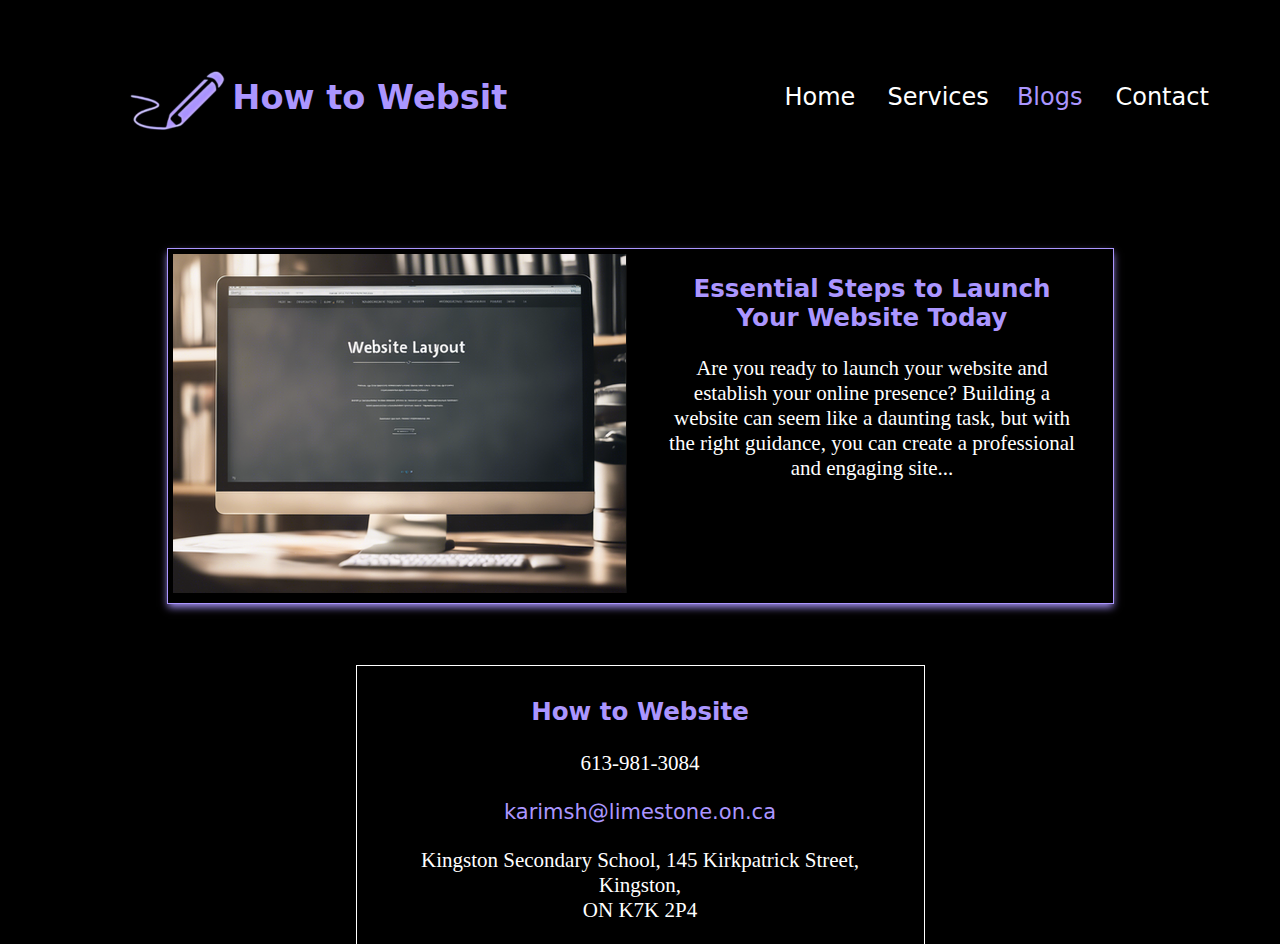
<file: blogs.html>
<!DOCTYPE html>
<html>

<head>
  <meta charset="utf-8">
  <meta name="viewport" content="width=device-width, initial-scale=1">
  <title>How to Website</title>
  <link href="blogs.css" rel="stylesheet" type="text/css" />
</head>

<body>

  <div class="topnav" id="rightnav">
    <a class="title" href="index.html"> <img id="logo" src="PencilForLogo.png"> How to Website </a> 
      <a id="firstnav" class="pages" href="index.html"> Home </a>
      <a class="pages" href="services.html"> Services       </a>
      <a class="pages" href="blogs.html" style="color: #AB96FF;"> Blogs </a>
      <a class="pages" href="contact.html"> Contact         </a>
  </div>

  <a href="blog1.html">
    <div class="container">
        <div class="thumbnail">
            <img src="Thumbnail.PNG">
        </div>
        <div class="blog-post">
            <h3>Essential Steps to Launch Your Website Today</h2>
            <p>Are you ready to launch your website and establish your online presence? Building a website can seem like a daunting task, but with the right guidance, you can create a professional and engaging site...</p>
        </div>
    </div>
  </a>

    <footer>
          <h3 style="color: #AB96FF;">How to Website</h3>
          <p>613-981-3084</p>
        <br>
          <a href="mailto:karimsh@limestone.on.ca" class="school_address" style="color: #AB96FF;">karimsh@limestone.on.ca</a>
        <br>
        <br>
          <p class="school_address">
            Kingston Secondary School, 145 Kirkpatrick Street, Kingston, <br> ON K7K 2P4
          </p>
      </footer>
</body>

</html>
</file>
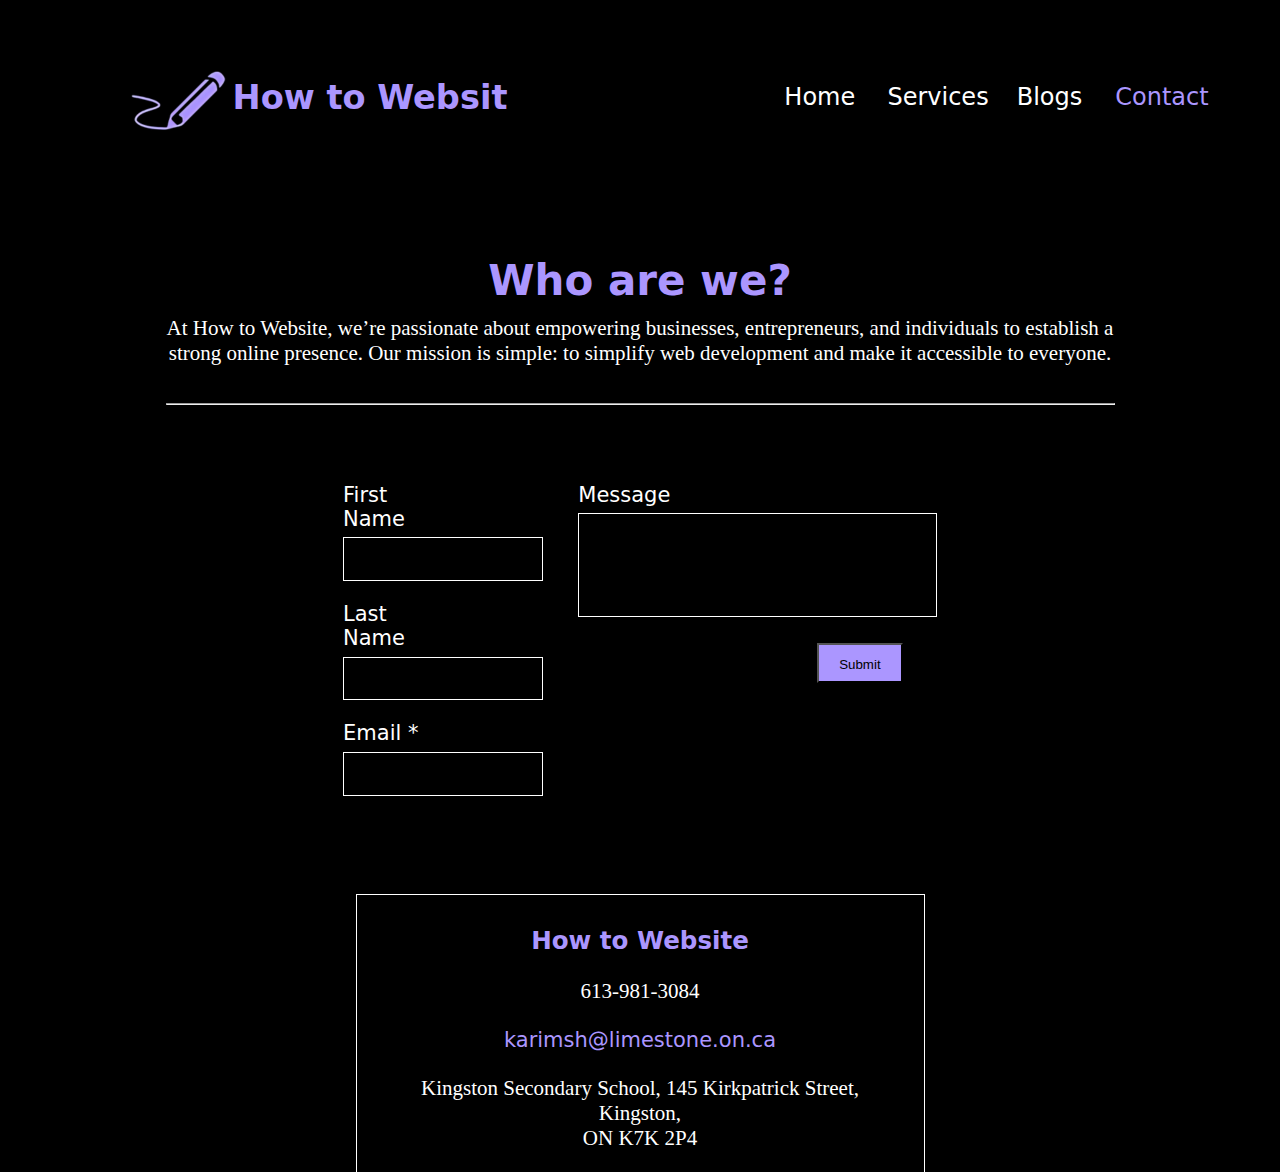
<file: contact.html>
<!DOCTYPE html>
<html>

<head>
  <meta charset="utf-8">
  <meta name="viewport" content="width=device-width, initial-scale=1">
  <title>How to Website</title>
  <link href="contact.css" rel="stylesheet" type="text/css" />
</head>

<body>

  <div class="topnav" id="rightnav">
    <a class="title" href="index.html"> <img id="logo" src="PencilForLogo.png"> How to Website </a>  
      <a id="firstnav" class="pages" href="index.html"> Home </a>
      <a class="pages" href="services.html"> Services       </a>
      <a class="pages" href="blogs.html"> Blogs </a>
      <a class="pages" href="contact.html" style="color: #AB96FF;"> Contact         </a>
  </div>

  <div class="about">
    <h1> Who are we? </h1>
    <p> At How to Website, we’re passionate about empowering businesses, entrepreneurs, and individuals to establish a strong online presence. Our mission is simple: to simplify web development and make it accessible to everyone. </p>
  </div>

  <hr>

  <div id="form">
      <form id="contact" action="#"
       method="POST">

        <div id="form-main-side">
          <section class="fname">
            <label for="firstName" id="firstName"> First Name              </label>
            <input type="text" name="firstName" id="firstName">
          </section>
  
          <section class="lname">
            <label for="lastName" id="lastName"> Last Name                 </label>
            <input type="text" name="lastName" id="lastName">
          </section>
  
          <section class="emailClass">
            <label for="email" id="email"> Email * </label>
            <input type="email" name="email" id="email" required>
          </section>

        </div>

      <div id="form-question-side">

        <section class="question">
          <label for="question"> Message </label>
          <textarea name="question" id="question" rows="5" cols="45"> </textarea>
        </section>

        <br>
        
        <section class="submit">
          <button> <a href="index.html"> Submit </a> </button>
        </section>

        </div>
        </form>
    </div>

  </div>

  <footer>
      <h3 style="color: #AB96FF;">How to Website</h3>
      <p>613-981-3084</p>
    <br>
      <a href="mailto:karimsh@limestone.on.ca" class="school_address" style="color: #AB96FF;">karimsh@limestone.on.ca</a>
    <br>
    <br>
      <p class="school_address">
        Kingston Secondary School, 145 Kirkpatrick Street, Kingston, <br> ON K7K 2P4
      </p>
  </footer>
</body>

</html>
</file>
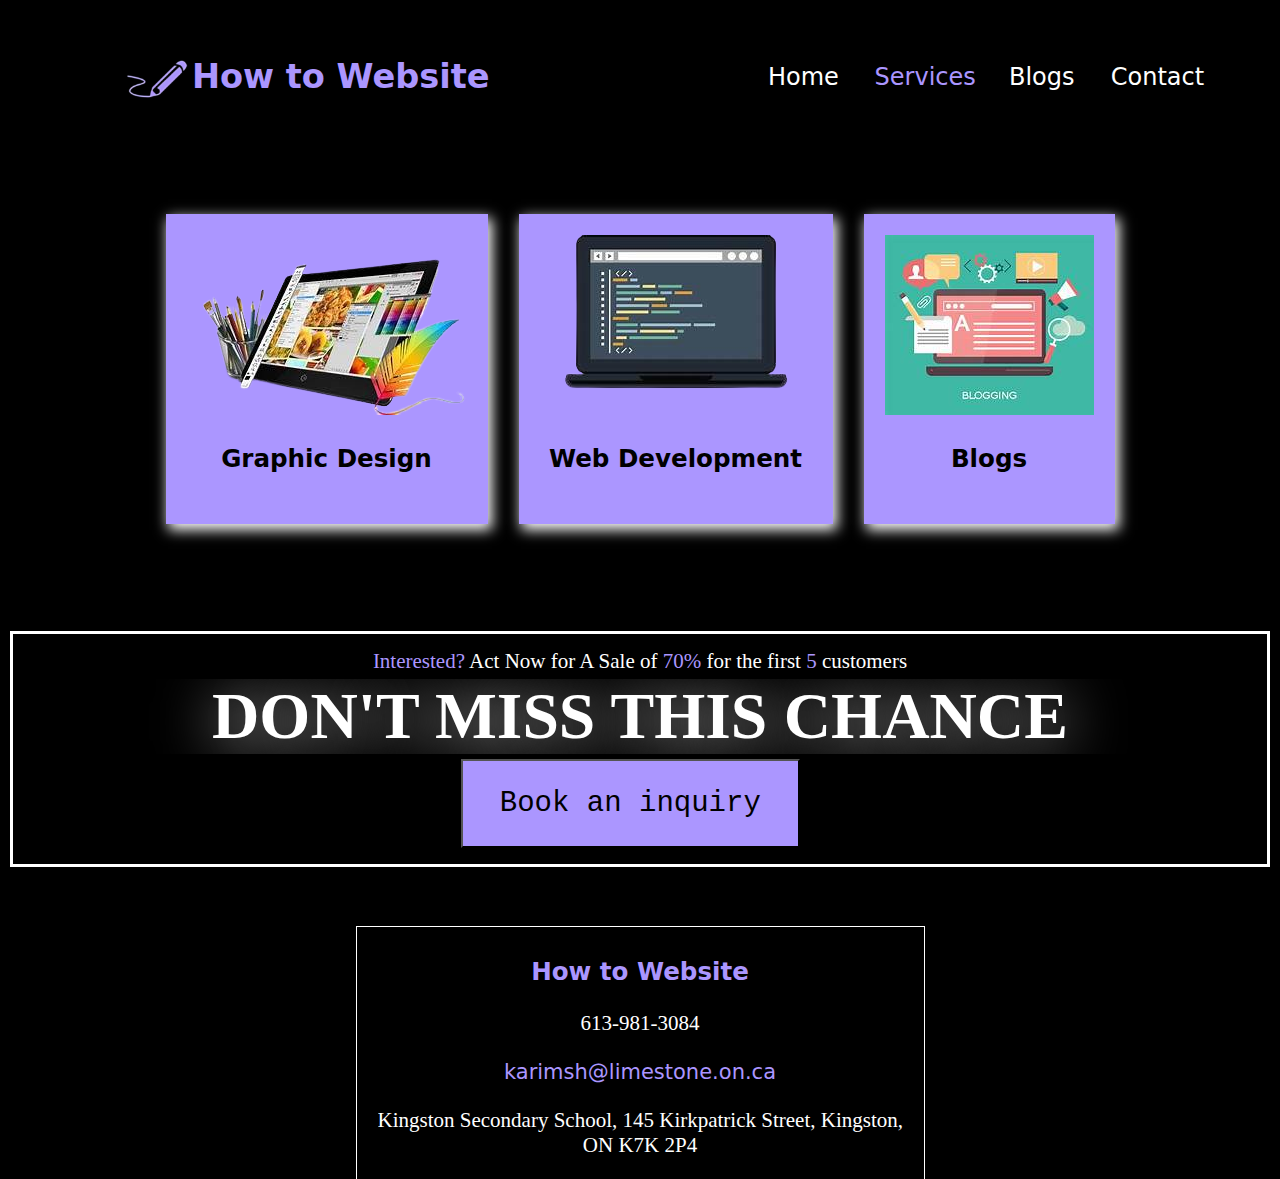
<file: services.html>
<!DOCTYPE html>
<html>

<head>
  <meta charset="utf-8">
  <meta name="viewport" content="width=device-width, initial-scale=1">
  <title>How to Website</title>
  <link href="services.css" rel="stylesheet" type="text/css" />
</head>

<body>

  <div class="topnav" id="rightnav">
      <a class="title" href="index.html"> <img id="logo" src="PencilForLogo.png"> How to Website </a> 
      <a id="firstnav" class="pages" href="index.html"> Home </a>
      <a class="pages" href="services.html" style="color: #AB96FF;"> Services       </a>
      <a class="pages" href="blogs.html"> Blogs </a>
      <a class="pages" href="contact.html"> Contact         </a>
  </div>

    <div class="container">
        <div class="card"> 
            <img src="blogs.jpg">
            <div class="content">
                <h3> Blogs </h3>
            </div>
        </div>
        <div class="card"> 
            <img src="programming.png">
            <div class="content">
                <h3> Web Development </h3>
            </div>
        </div>
        <div class="card"> 
            <img src="graphic_design.png">
            <div class="content">
                <h3> Graphic Design </h3>
            </div>
        </div>
    </div>

    <div class="hooksection" style="outline: 3px solid white;">
        <p> <span class="highlight"> Interested? </span> Act Now for A Sale of <span class="highlight"> 70% </span> for the first <span class="highlight"> 5 </span> customers </p>
        <h1 id="hook" style="text-shadow: 3px 5px 61px white;"> DON'T MISS THIS CHANCE </h1>
        <a href="contact.html"> <button class="Services"> Book an inquiry </button> </a>
    </div>

    <footer>
          <h3 style="color: #AB96FF;">How to Website</h3>
          <p>613-981-3084</p>
        <br>
          <a href="mailto:karimsh@limestone.on.ca" class="school_address" style="color: #AB96FF;">karimsh@limestone.on.ca</a>
        <br>
        <br>
          <p class="school_address">
            Kingston Secondary School, 145 Kirkpatrick Street, Kingston, <br> ON K7K 2P4
          </p>
      </footer>
</body>

</html>
</file>
<file: blogs.css>
:root {
  --secondarycolour: #AB96FF;
}

html {
  height: 100%;
  width: 100%;
}

body {
  background-color: black;
  font-size: 21px;
  font-family: "new_font_amagro", system-ui, -apple-system, BlinkMacSystemFont, 'Segoe UI', Roboto, Oxygen, Ubuntu, Cantarell, 'Open Sans', 'Helvetica Neue', sans-serif;
  animation: fadeIn 1s;
}

@font-face {
  font-family: 'new_font_amagro';
  src: url('/amagro/Amagro.ttf') format('ttf');
}

@keyframes fadeIn {
  0% {
    opacity: 0;
  }

  100% {
    opacity: 100;
  }
}

p,
h1 {
  font-family: serif;
  color: white;
  overflow: hidden; /* Ensures the content is not revealed until the animation */
  margin: 0 auto; /* Gives that scrolling effect as the typing happens */ /* Adjust as needed */
}

div {
  margin: 5px;
}

.container {
  display: flex;
  flex-direction: row;
  outline: 1px solid var(--secondarycolour);
  max-width: 45em;
  margin: 0 auto;
  box-shadow: 0 4px 8px 0 var(--secondarycolour);
  transition: 0.5s;
}

.container:hover {
  scale: 1.03;
  box-shadow: 0 0.3em 0.5em 0.1em var(--secondarycolour);
}

.blog-post {
  margin: 0 auto;
  height: 85%;
  width: 45%;
  text-align: center;
}

#header, #content {
  padding: 50px;
}

h1 {
  text-align: center;
  font-size: 4.1rem;
  color: var(--secondarycolour);
}

h3 {
  color: var(--secondarycolour);
}

.center {
  display: block;
  margin: 0 auto;
  width: 50%;
}

li {
  color:white;
}

a {
  text-decoration: none;
  color: inherit;
}

hr {
  margin: auto 159px;
}

.topnav {
  background-color: inherit;
  padding-right: 50px;
  display: flex;
  justify-content: center;
  align-items: center;
  margin-bottom: 3em;
}

.title {
  overflow: hidden;
  float: left;
  display: flex;
  text-align: center;
  padding: 1em 1em 1em 9%;
  text-decoration: none;
  font-size: 2.1rem;
  color: #AB96FF;
  font-weight: bold;
  align-items: center;
  white-space: nowrap;
}

#firstnav {
  padding-left: 23%;
}

.pages {
  float: left;
  display: block;
  overflow: hidden;
  text-align: center;
  padding: 1.7em 21px;
  text-decoration: none;
  font-size: 1.5rem;
  color: white;
  background-attachment: scroll;
}

.pages:hover {
  color: #AB96FF;
}

footer {
  margin: auto;
  margin-top: 3em;
  padding: 0.3em 1em 1em 1em;
  color: white;
  text-align: center;
  outline: 1px solid white;
  width: 25em;
}

.school_address {
  color: white;
}

p a {
  display: block; 
}
</file>
<file: contact.css>
html {
  height: 100%;
  width: 100%;
}

body {
  background-color: black;
  font-size: 21px;
  font-family: "new_font_amagro", system-ui, -apple-system, BlinkMacSystemFont, 'Segoe UI', Roboto, Oxygen, Ubuntu, Cantarell, 'Open Sans', 'Helvetica Neue', sans-serif;
  animation: fadeIn 1s;
  height: inherit;
}

@font-face {
  font-family: 'new_font_amagro';
  src: url('/amagro/Amagro.ttf') format('ttf');
}

@keyframes fadeIn {
  0% {
    opacity: 0;
  }

  100% {
    opacity: 100;
  }
}

.about {
  padding: 1em;
}

.about h1 {
  color: #AB96FF;
  text-align: center;
  margin-bottom: 0;
}

.about p {
  word-wrap: break-word;
  margin: 0.5em 5em;
  text-align: center;
}

p {
  font-family: serif;
  color: white;
  overflow: hidden; /* Ensures the content is not revealed until the animation */
  margin: 0 auto; /* Gives that scrolling effect as the typing happens */ /* Adjust as needed */
}

div {
  margin: 0.25em;
}

a {
  text-decoration: none;
  color: inherit;
}

hr {
  margin: auto 7.5em;
}

.topnav {
  background-color: inherit;
  padding-right: 50px;
  display: flex;
  justify-content: center;
  align-items: center;
  margin-bottom: 1em;
}

.title {
  overflow: hidden;
  float: left;
  display: flex;
  text-align: center;
  padding: 1em 1em 1em 9%;
  text-decoration: none;
  font-size: 2.1rem;
  color: #AB96FF;
  font-weight: bold;
  align-items: center;
  white-space: nowrap;
}


#firstnav {
  padding-left: 23%;
}

.pages {
  float: left;
  display: block;
  overflow: hidden;
  text-align: center;
  padding: 1.7em 21px;
  text-decoration: none;
  font-size: 1.5rem;
  color: white;
  background-attachment: scroll;
}

.pages:hover {
  color: #AB96FF;
}


#form {
  padding-top: 3em;
  display: flex;
  flex-direction: row;
  margin: auto;
  color: white;
  justify-content: center;
  align-items: center;
  width: fit-content;
}

#contact {
  display: inherit;
  flex-direction: inherit;
  margin: inherit;
  max-width: inherit; /* Adjust as needed */
  height: inherit;
}

#form-main-side {
  flex: 1;
  padding: 10px;
  width: 5em;
  margin-right: 5em;
}

#form-question-side {
  flex: 1;
  padding: 10px;
  height: inherit;
}

section {
  display: block;
  margin-bottom: 1em;
}

label {
  color: white;
  font-size: 1em;
}

.question {
  height: 5em;
}

input, textarea, input:-webkit-autofill {
  display: inherit;
  box-sizing: inherit;
  background-color: black;
  border: 0.1em solid white;
  margin-top: 0.5em;
  animation: 0.3s ease-in-out infinite alternate;
  padding: 1em;
  resize: none;
  font-family: "new_font_amagro", system-ui, -apple-system, BlinkMacSystemFont, 'Segoe UI', Roboto, Oxygen, Ubuntu, Cantarell, 'Open Sans', 'Helvetica Neue', sans-serif;
  -webkit-box-shadow: 0 0 0 50px black inset;
  -webkit-text-fill-color: white;
}

input:hover, textarea:hover {
  border: 0.1em solid red;
}

input[type="text"] {
  color: white;
}

input:focus, input[type="email"]:focus, textarea:focus,
input:-webkit-autofill:focus {
  background-color: black;
  color: white;
  border: 0.1em solid red;
  font-family: "new_font_amagro", system-ui, -apple-system, BlinkMacSystemFont, 'Segoe UI', Roboto, Oxygen, Ubuntu, Cantarell, 'Open Sans', 'Helvetica Neue', sans-serif;
}

.submit {
  width: 3em;
  text-align: center;
  color: black;
  height: 1.5em;
  margin-top: 0.3em;
  margin-left: 8.21em;
  font-size: 29px;
  text-decoration: none;
  display: inline-block;
}

.submit:hover {
  transition: 0.3s ease-in-out;
  transform: translateY(-5px);
}

button {
  display: inline-block;
  padding: 0 20px; /* Adjust padding as needed */
  line-height: 3em; /* Same as button height */
  text-align: center; /* Horizontally center the text */
  background-color: #AB96FF;
  height: 3em;
}

footer {
  margin: auto;
  margin-top: 3em;
  padding: 0.3em 1em 1em 1em;
  margin-bottom: 3em;
  color: white;
  text-align: center;
  outline: 1px solid white;
  width: 25em;
}

.school_address {
  color: white;
}

p a {
  display: block; 
}

@media (max-width: 777px) {

  .title {
    font-size: 1rem;
  }

  #firstnav {
    padding: 0.3rem;
  }
  .pages {
    margin-top: 1em;
    font-size: 0.5em;
    padding: 0.3rem;
  }
}
</file>
<file: services.css>
html {
  height: 100%;
  width: 100%;
}

body {
  background-color: black;
  font-size: 21px;
  font-family: "new_font_amagro", system-ui, -apple-system, BlinkMacSystemFont, 'Segoe UI', Roboto, Oxygen, Ubuntu, Cantarell, 'Open Sans', 'Helvetica Neue', sans-serif;
  animation: fadeIn 1s;
}

@font-face {
  font-family: 'new_font_amagro';
  src: url('/amagro/Amagro.ttf') format('ttf');
}

@keyframes fadeIn {
  0% {
    opacity: 0;
  }

  100% {
    opacity: 100;
  }
}

p,
h1 {
  font-family: serif;
  color: white;
  overflow: hidden; /* Ensures the content is not revealed until the animation */
  white-space: nowrap; /* Keeps the content on a single line */
  margin: 0 auto; /* Gives that scrolling effect as the typing happens */ /* Adjust as needed */
}

div {
  margin: 5px;
}

#logo {
  height: 2.1em;

}

h1 {
  text-align: center;
  margin: inherit;
  padding-top: inherit;
  font-size: 4.1rem;
}

a {
  text-decoration: none;
  color: inherit;
}

hr {
  margin: auto 159px;
}

.topnav {
  background-color: inherit;
  padding-right: 50px;
  display: flex;
  justify-content: center;
  align-items: center;
  margin-bottom: 3em;
}

.title {
  overflow: hidden;
  float: left;
  display: flex;
  text-align: center;
  padding: 1em 1em 1em 9%;
  text-decoration: none;
  font-size: 2.1rem;
  color: #AB96FF;
  font-weight: bold;
  align-items: center;
  white-space: nowrap;
}

#firstnav {
  padding-left: 23%;
}

.pages {
  float: left;
  display: block;
  overflow: hidden;
  text-align: center;
  padding: 1.7em 21px;
  text-decoration: none;
  font-size: 1.5rem;
  color: white;
  background-attachment: scroll;
}

.pages:hover {
  color: #AB96FF;
}

.container {
  display: flex;
  flex-direction: row-reverse;
  align-items: center;
  justify-content: center;
  gap: 1em;
  margin-bottom: 5em;
}

.card {
  display: flex;
  flex-direction: column;
  padding: 1em;
  background-color: #AB96FF;
  box-shadow: 3px 5px 13px 1px white;
}

.card:hover {
  transition: 0.3s ease-in-out;
  transform: translateY(-5px);
}

.content {
  text-align: center;
}

.card img {
  width: 100%;
  height: auto;
  object-fit: cover;
}

.highlight {
  display: inline;
  color: #AB96FF;
}

.hooksection p {
  text-align: center;
  padding-top: 0.7em;
}

button {
  width: 27%;
  text-align: center;
  background-color: #AB96FF;
  height: 89px;
  margin-top: 111px;
  font-size: 29px;
  text-decoration: none;
  margin: 0 35vw 1rem 35vw;
  font-family: 'Courier New', Courier, monospace;
}

button:hover {
  transition-duration: 0.5s ease-in-out;
  transform: translateY(-5px);
  cursor: pointer;
}

footer {
  margin: auto;
  margin-top: 3em;
  padding: 0.3em 1em 1em 1em;
  color: white;
  text-align: center;
  outline: 1px solid white;
  width: 25em;
}

.school_address {
  color: white;
}

p a {
  display: block; 
}
</file>
